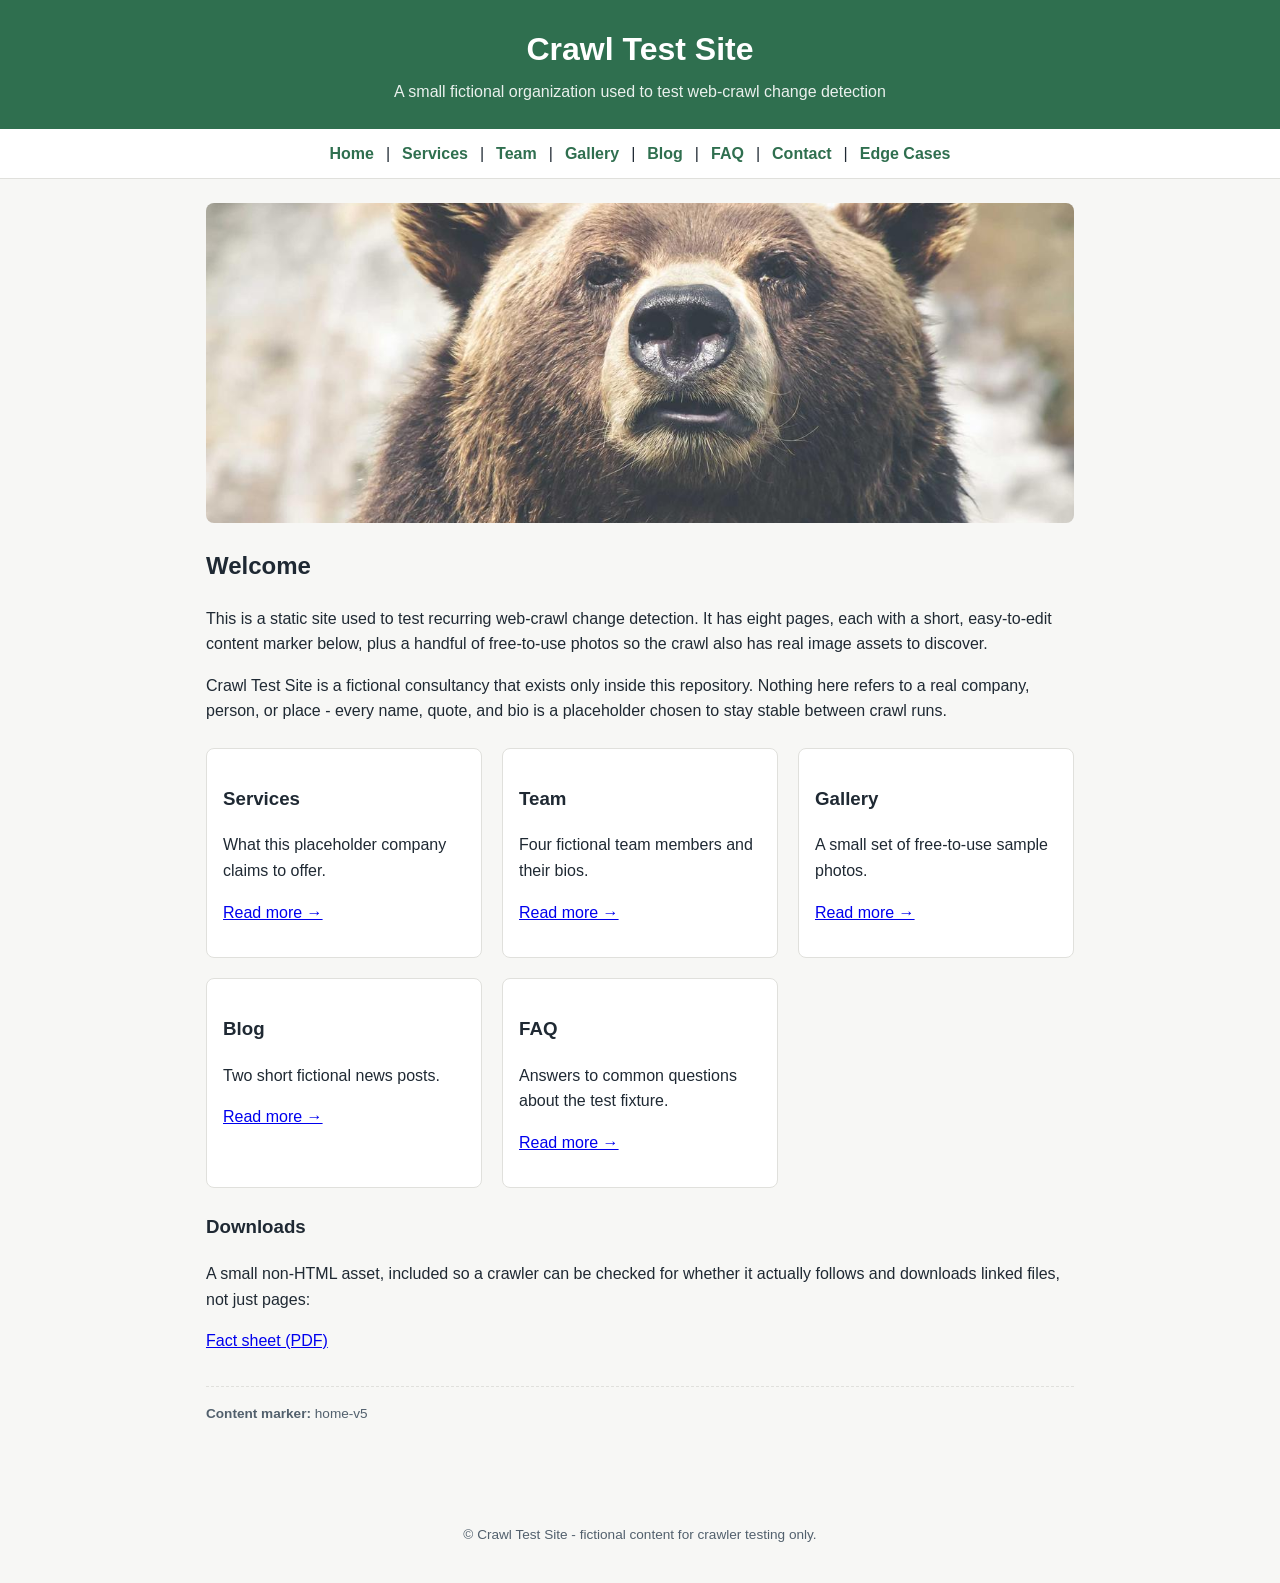
<file: index.html>
<!DOCTYPE html>
<html lang="en">

<head>
  <meta charset="UTF-8" />
  <title>Home</title>
  <meta name="description" content="Crawl test fixture - home page" />
  <link rel="stylesheet" href="style.css" />
</head>

<body>
  <header>
    <h1>Crawl Test Site</h1>
    <p>A small fictional organization used to test web-crawl change detection</p>
  </header>

  <nav>
    <a href="index.html">Home</a> |
    <!-- <a href="about.html">About</a> | -->
    <a href="services.html">Services</a> |
    <a href="team.html">Team</a> |
    <a href="gallery.html">Gallery</a> |
    <a href="blog.html">Blog</a> |
    <a href="faq.html">FAQ</a> |
    <a href="contact.html">Contact</a> |
    <a href="edge-cases.html">Edge Cases</a>
  </nav>

  <main>
    <img class="hero-image" src="images/hero.jpg" alt="Wide scenic photo used as the homepage hero image" />

    <h2>Welcome</h2>
    <p>
      This is a static site used to test recurring web-crawl change
      detection. It has eight pages, each with a short, easy-to-edit content
      marker below, plus a handful of free-to-use photos so the crawl also
      has real image assets to discover.
    </p>
    <p>
      Crawl Test Site is a fictional consultancy that exists only inside this
      repository. Nothing here refers to a real company, person, or place -
      every name, quote, and bio is a placeholder chosen to stay stable
      between crawl runs.
    </p>

    <div class="card-grid">
      <!-- <div class="card">
        <h3>About</h3>
        <p>The (fictional) story and mission behind the site.</p>
        <p><a href="about.html">Read more &rarr;</a></p>
      </div> -->
      <div class="card">
        <h3>Services</h3>
        <p>What this placeholder company claims to offer.</p>
        <p><a href="services.html">Read more &rarr;</a></p>
      </div>
      <div class="card">
        <h3>Team</h3>
        <p>Four fictional team members and their bios.</p>
        <p><a href="team.html">Read more &rarr;</a></p>
      </div>
      <div class="card">
        <h3>Gallery</h3>
        <p>A small set of free-to-use sample photos.</p>
        <p><a href="gallery.html">Read more &rarr;</a></p>
      </div>
      <div class="card">
        <h3>Blog</h3>
        <p>Two short fictional news posts.</p>
        <p><a href="blog.html">Read more &rarr;</a></p>
      </div>
      <div class="card">
        <h3>FAQ</h3>
        <p>Answers to common questions about the test fixture.</p>
        <p><a href="faq.html">Read more &rarr;</a></p>
      </div>
    </div>

    <h3>Downloads</h3>
    <p>
      A small non-HTML asset, included so a crawler can be checked for
      whether it actually follows and downloads linked files, not just pages:
    </p>
    <p><a href="downloads/fact-sheet.pdf">Fact sheet (PDF)</a></p>

    <p id="content-marker"><strong>Content marker:</strong> home-v5</p>
  </main>

  <footer>
    <p>&copy; Crawl Test Site - fictional content for crawler testing only.</p>
  </footer>
</body>

</html>
</file>
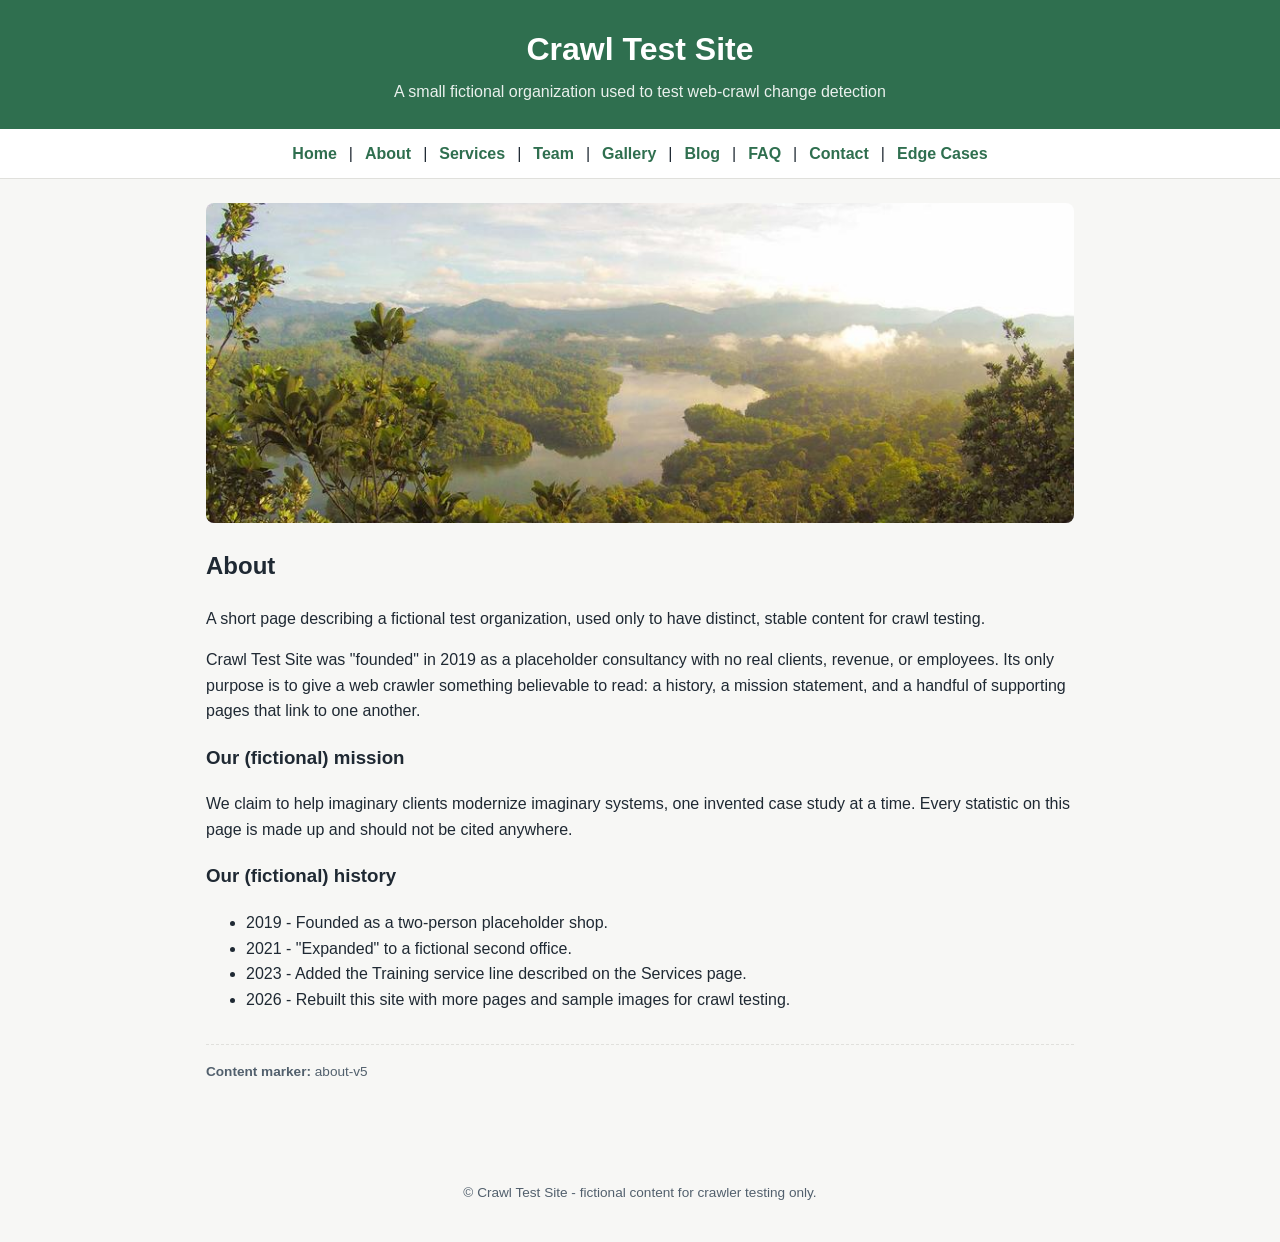
<file: about.html>
<!DOCTYPE html>
<html lang="en">

<head>
  <meta charset="UTF-8" />
  <title>About</title>
  <meta name="description" content="Crawl test fixture - about page" />
  <link rel="stylesheet" href="style.css" />
</head>

<body>
  <header>
    <h1>Crawl Test Site</h1>
    <p>A small fictional organization used to test web-crawl change detection</p>
  </header>

  <nav>
    <a href="index.html">Home</a> |
    <a href="about.html">About</a> |
    <a href="services.html">Services</a> |
    <a href="team.html">Team</a> |
    <a href="gallery.html">Gallery</a> |
    <a href="blog.html">Blog</a> |
    <a href="faq.html">FAQ</a> |
    <a href="contact.html">Contact</a> |
    <a href="edge-cases.html">Edge Cases</a>
  </nav>

  <main>
    <img src="images/about.jpg" class="hero-image" alt="Sample photo representing the fictional Crawl Test Site office" />

    <h2>About</h2>
    <p>
      A short page describing a fictional test organization, used only to
      have distinct, stable content for crawl testing.
    </p>
    <p>
      Crawl Test Site was "founded" in 2019 as a placeholder consultancy with
      no real clients, revenue, or employees. Its only purpose is to give a
      web crawler something believable to read: a history, a mission
      statement, and a handful of supporting pages that link to one another.
    </p>
    <h3>Our (fictional) mission</h3>
    <p>
      We claim to help imaginary clients modernize imaginary systems, one
      invented case study at a time. Every statistic on this page is made up
      and should not be cited anywhere.
    </p>
    <h3>Our (fictional) history</h3>
    <ul>
      <li>2019 - Founded as a two-person placeholder shop.</li>
      <li>2021 - "Expanded" to a fictional second office.</li>
      <li>2023 - Added the Training service line described on the Services page.</li>
      <li>2026 - Rebuilt this site with more pages and sample images for crawl testing.</li>
    </ul>

    <p id="content-marker"><strong>Content marker:</strong> about-v5</p>
  </main>

  <footer>
    <p>&copy; Crawl Test Site - fictional content for crawler testing only.</p>
  </footer>
</body>

</html>
</file>
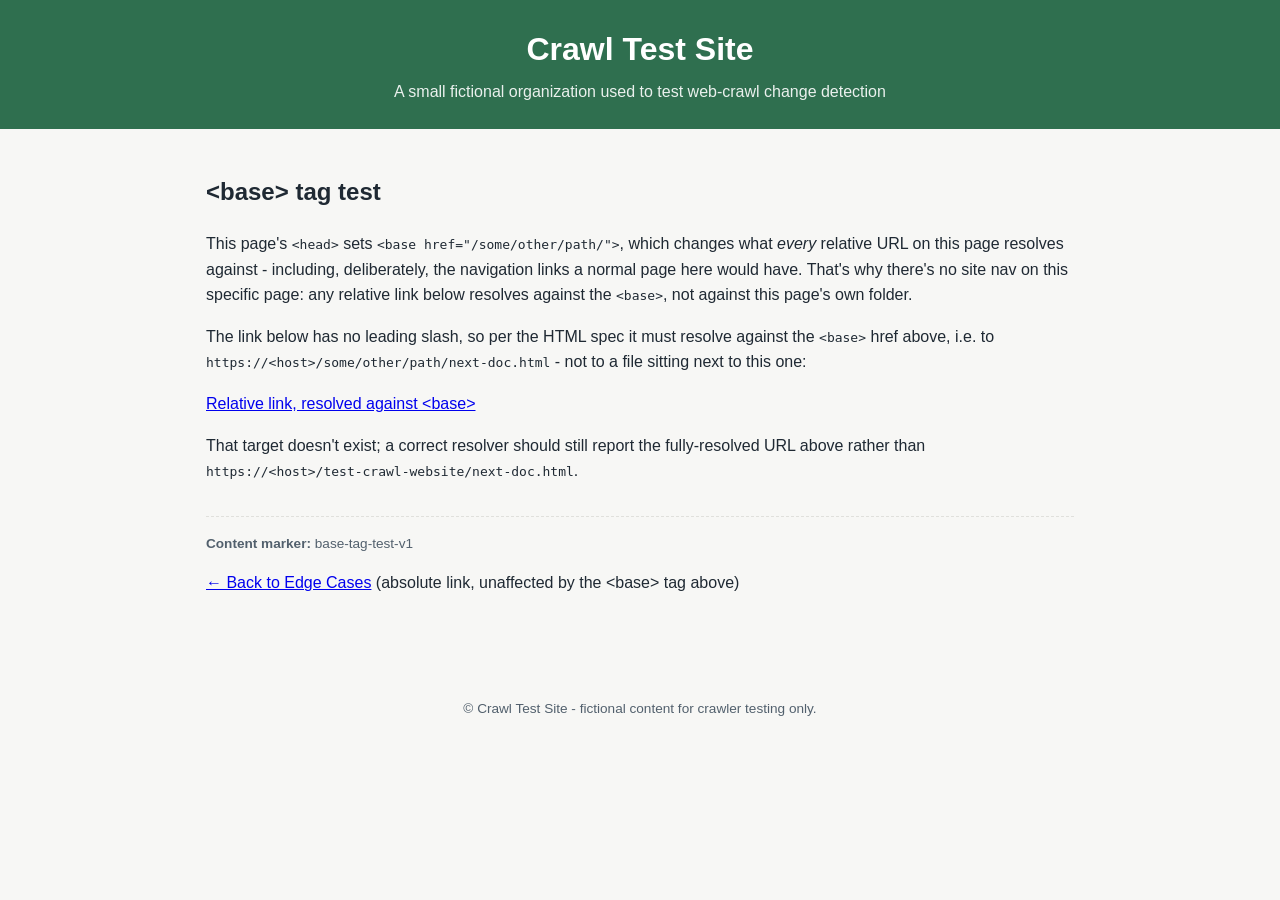
<file: base-tag-test.html>
<!DOCTYPE html>
<html lang="en">

<head>
  <meta charset="UTF-8" />
  <title>Base Tag Test</title>
  <meta name="description" content="Crawl test fixture - <base> tag link resolution" />
  <link rel="stylesheet" href="style.css" />
  <base href="/some/other/path/" />
</head>

<body>
  <header>
    <h1>Crawl Test Site</h1>
    <p>A small fictional organization used to test web-crawl change detection</p>
  </header>

  <main>
    <h2>&lt;base&gt; tag test</h2>
    <p>
      This page's <code>&lt;head&gt;</code> sets
      <code>&lt;base href="/some/other/path/"&gt;</code>, which changes what
      <em>every</em> relative URL on this page resolves against - including,
      deliberately, the navigation links a normal page here would have. That's
      why there's no site nav on this specific page: any relative link below
      resolves against the <code>&lt;base&gt;</code>, not against this
      page's own folder.
    </p>
    <p>
      The link below has no leading slash, so per the HTML spec it must
      resolve against the <code>&lt;base&gt;</code> href above, i.e. to
      <code>https://&lt;host&gt;/some/other/path/next-doc.html</code> - not
      to a file sitting next to this one:
    </p>
    <p><a href="next-doc.html">Relative link, resolved against &lt;base&gt;</a></p>
    <p>
      That target doesn't exist; a correct resolver should still report the
      fully-resolved URL above rather than
      <code>https://&lt;host&gt;/test-crawl-website/next-doc.html</code>.
    </p>

    <p id="content-marker"><strong>Content marker:</strong> base-tag-test-v1</p>

    <p><a href="https://ys-ztm.github.io/test-crawl-website/edge-cases.html">&larr; Back to Edge Cases</a> (absolute link, unaffected by the &lt;base&gt; tag above)</p>
  </main>

  <footer>
    <p>&copy; Crawl Test Site - fictional content for crawler testing only.</p>
  </footer>
</body>

</html>
</file>
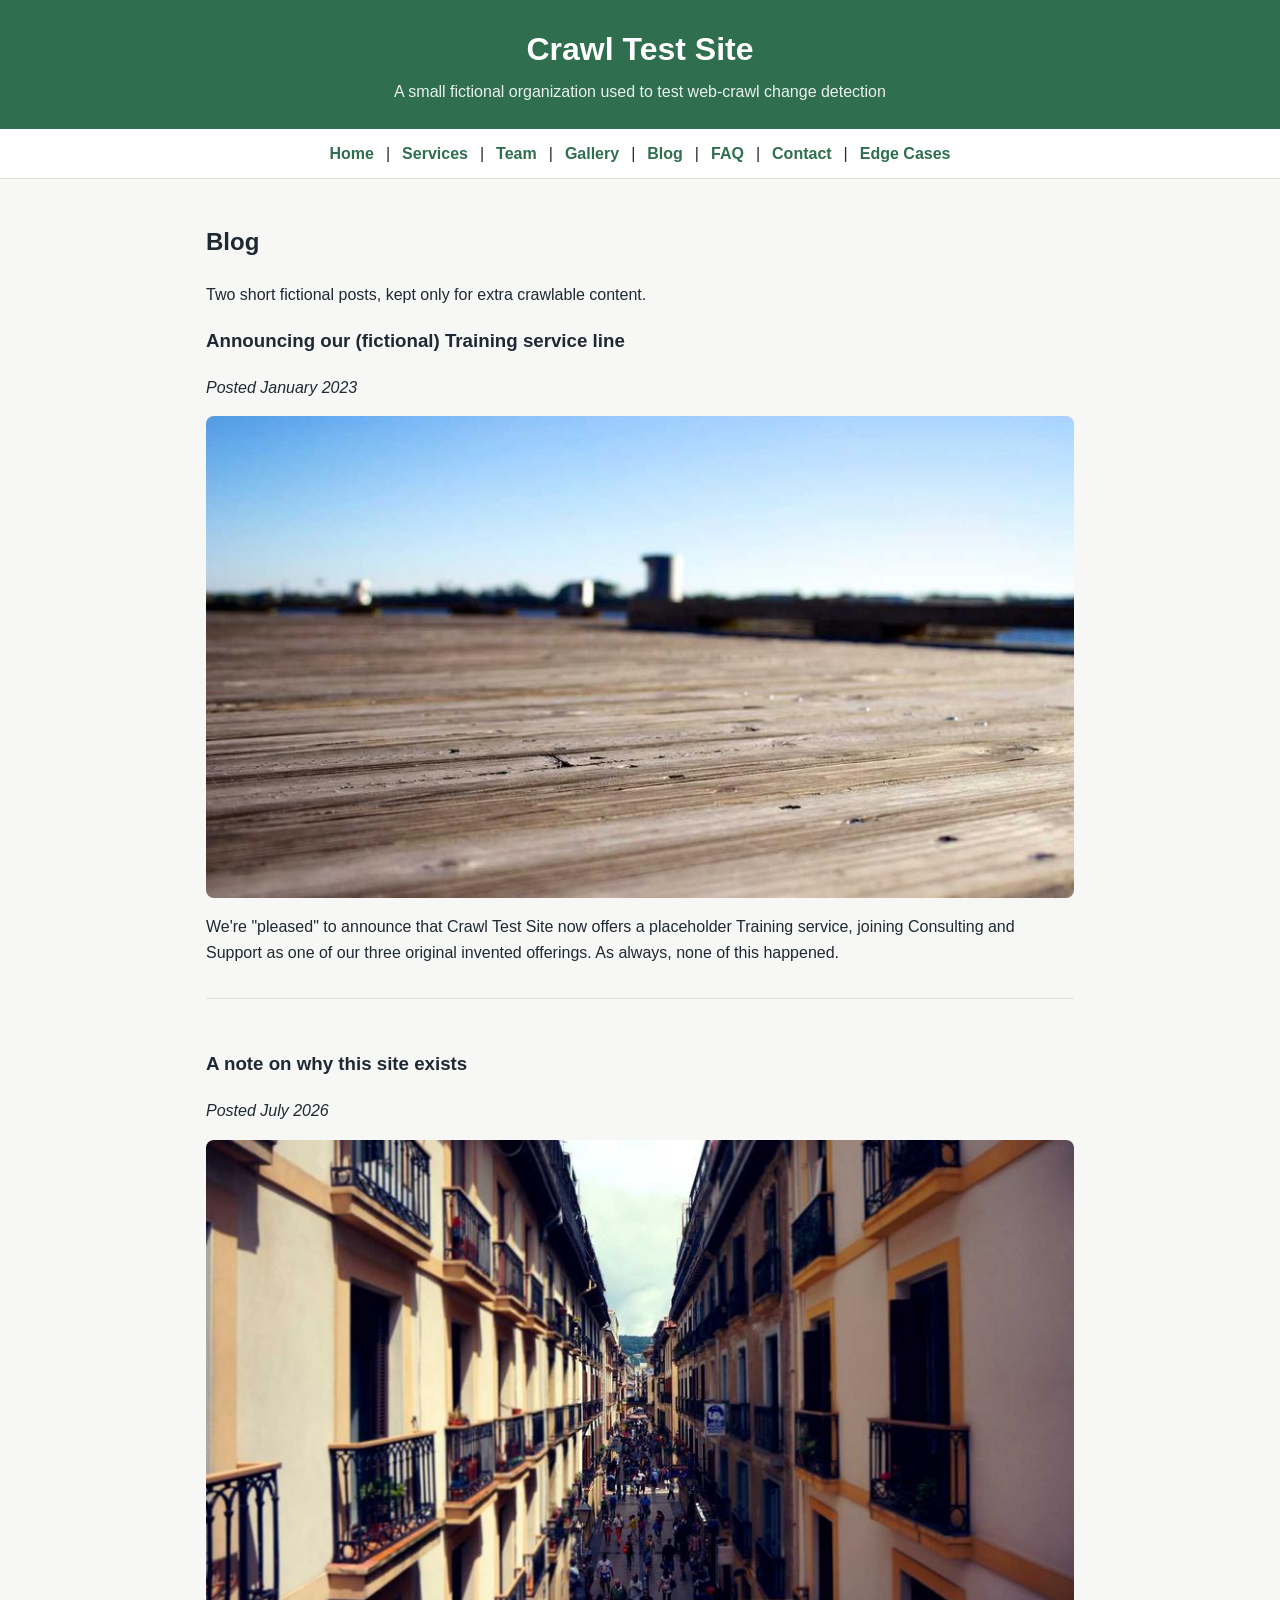
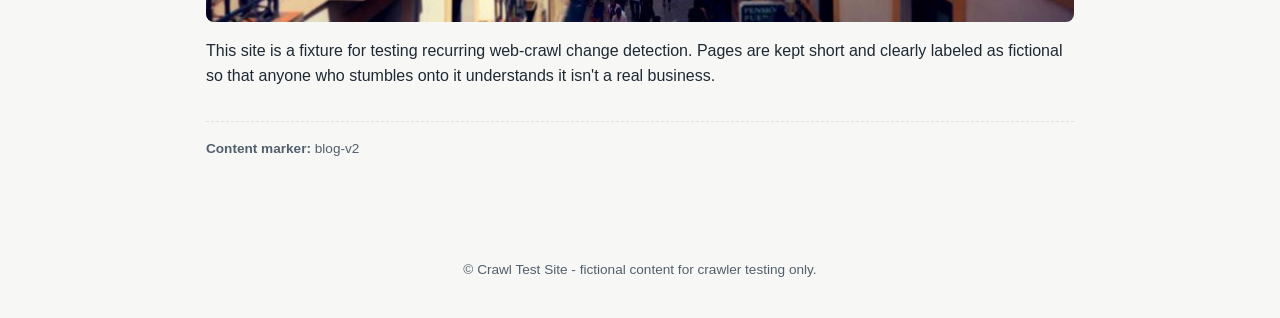
<file: blog.html>
<!DOCTYPE html>
<html lang="en">

<head>
  <meta charset="UTF-8" />
  <title>Blog</title>
  <meta name="description" content="Crawl test fixture - blog page" />
  <link rel="stylesheet" href="style.css" />
</head>

<body>
  <header>
    <h1>Crawl Test Site</h1>
    <p>A small fictional organization used to test web-crawl change detection</p>
  </header>

  <nav>
    <a href="index.html">Home</a> |
    <!-- <a href="about.html">About</a> | -->
    <a href="services.html">Services</a> |
    <a href="team.html">Team</a> |
    <a href="gallery.html">Gallery</a> |
    <a href="blog.html">Blog</a> |
    <a href="faq.html">FAQ</a> |
    <a href="contact.html">Contact</a> |
    <a href="edge-cases.html">Edge Cases</a>
  </nav>

  <main>
    <h2>Blog</h2>
    <p>Two short fictional posts, kept only for extra crawlable content.</p>

    <article>
      <h3>Announcing our (fictional) Training service line</h3>
      <p><em>Posted January 2023</em></p>
      <img src="images/blog-1.jpg" alt="Sample photo for the training announcement post" />
      <p>
        We're "pleased" to announce that Crawl Test Site now offers a
        placeholder Training service, joining Consulting and Support as one
        of our three original invented offerings. As always, none of this
        happened.
      </p>
    </article>

    <article>
      <h3>A note on why this site exists</h3>
      <p><em>Posted July 2026</em></p>
      <img src="images/blog-2.jpg" alt="Sample photo for the site update post" />
      <p>
        This site is a fixture for testing recurring web-crawl change
        detection. Pages are kept short and clearly labeled as fictional so
        that anyone who stumbles onto it understands it isn't a real
        business.
      </p>
    </article>

    <p id="content-marker"><strong>Content marker:</strong> blog-v2</p>
  </main>

  <footer>
    <p>&copy; Crawl Test Site - fictional content for crawler testing only.</p>
  </footer>
</body>

</html>
</file>
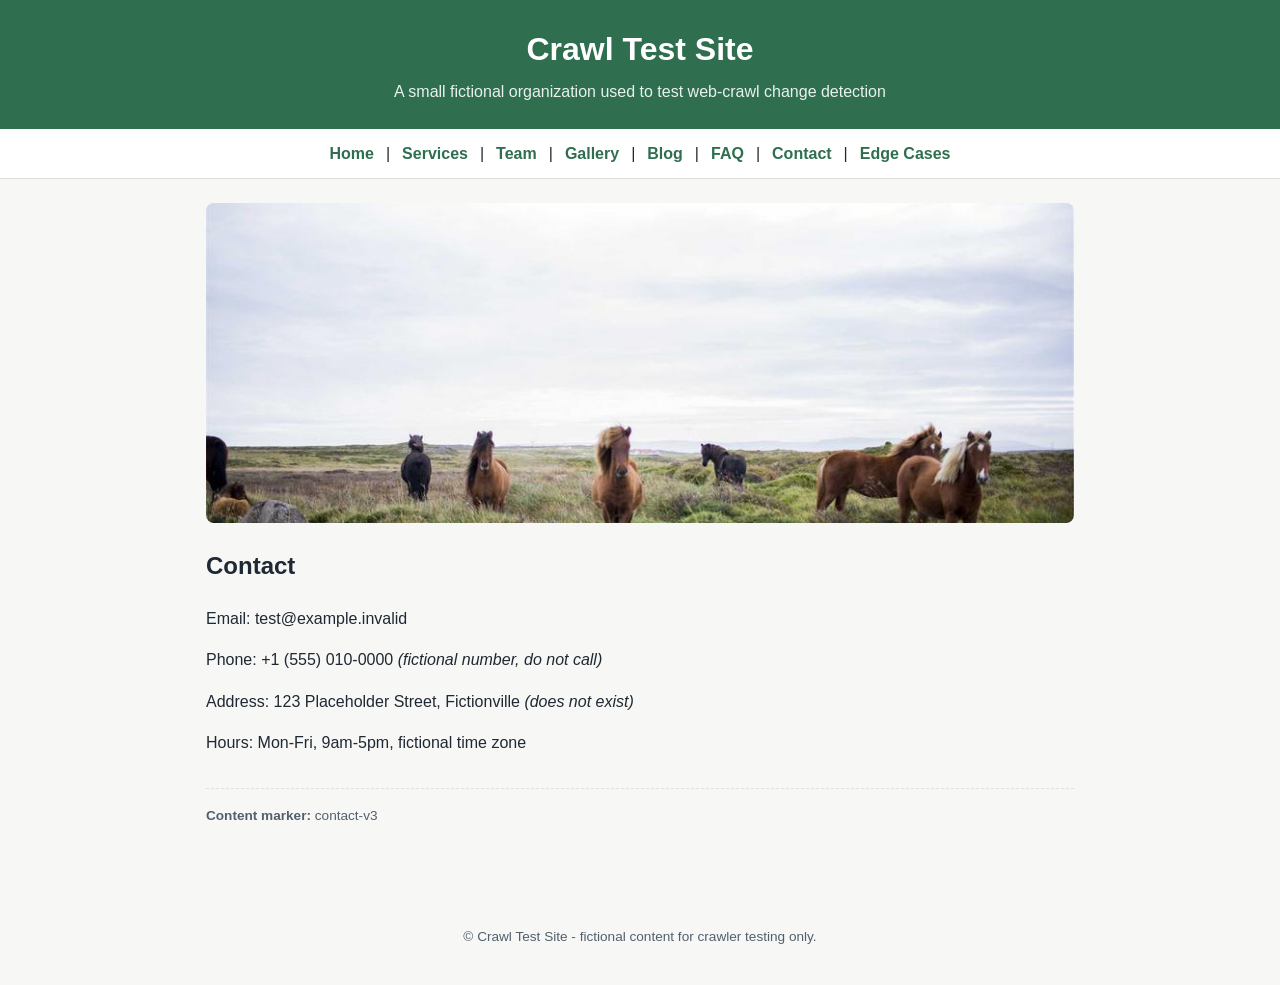
<file: contact.html>
<!DOCTYPE html>
<html lang="en">
<head>
  <meta charset="UTF-8" />
  <title>Contact</title>
  <meta name="description" content="Crawl test fixture - contact page" />
  <link rel="stylesheet" href="style.css" />
</head>
<body>
  <header>
    <h1>Crawl Test Site</h1>
    <p>A small fictional organization used to test web-crawl change detection</p>
  </header>

  <nav>
    <a href="index.html">Home</a> |
    <!-- <a href="about.html">About</a> | -->
    <a href="services.html">Services</a> |
    <a href="team.html">Team</a> |
    <a href="gallery.html">Gallery</a> |
    <a href="blog.html">Blog</a> |
    <a href="faq.html">FAQ</a> |
    <a href="contact.html">Contact</a> |
    <a href="edge-cases.html">Edge Cases</a>
  </nav>

  <main>
    <img src="images/contact.jpg" class="hero-image" alt="Sample photo representing the fictional contact page" />

    <h2>Contact</h2>
    <p>Email: test@example.invalid</p>
    <p>Phone: +1 (555) 010-0000 <em>(fictional number, do not call)</em></p>
    <p>Address: 123 Placeholder Street, Fictionville <em>(does not exist)</em></p>
    <p>Hours: Mon-Fri, 9am-5pm, fictional time zone</p>

    <p id="content-marker"><strong>Content marker:</strong> contact-v3</p>
  </main>

  <footer>
    <p>&copy; Crawl Test Site - fictional content for crawler testing only.</p>
  </footer>
</body>
</html>
</file>
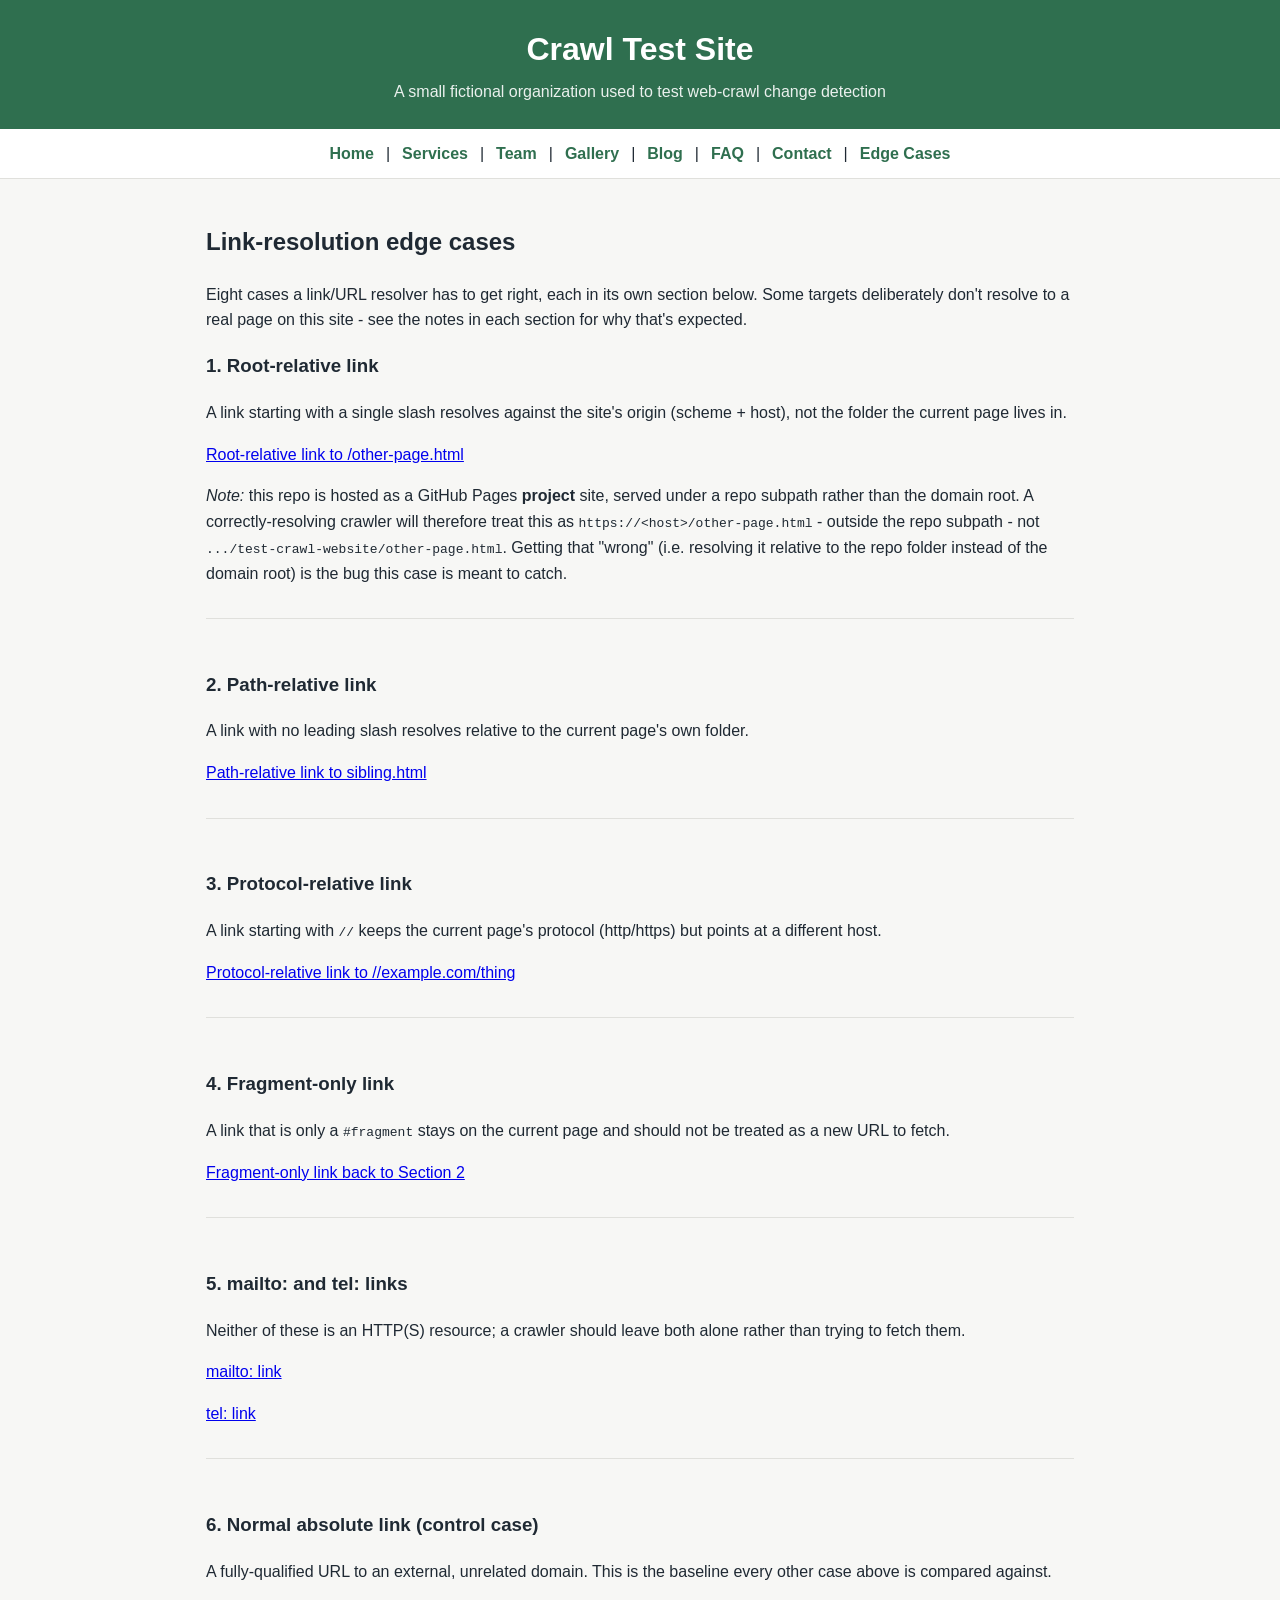
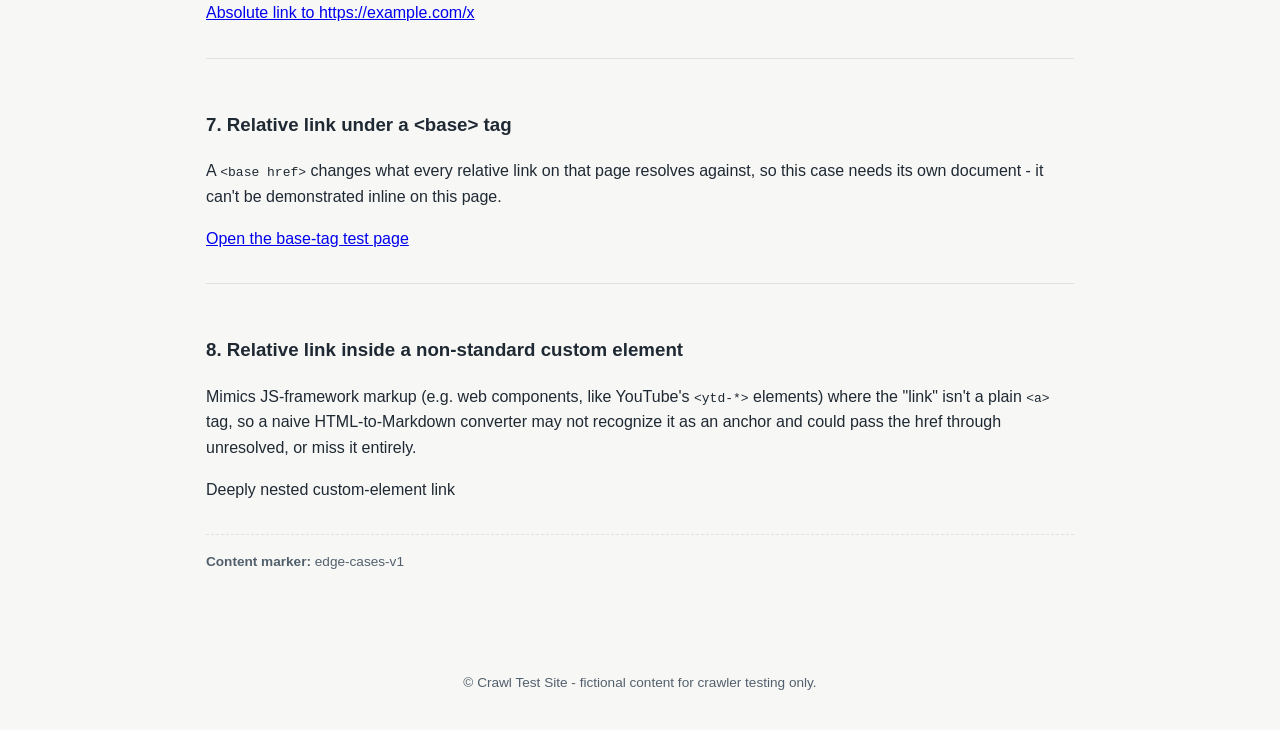
<file: edge-cases.html>
<!DOCTYPE html>
<html lang="en">

<head>
  <meta charset="UTF-8" />
  <title>Edge Cases</title>
  <meta name="description" content="Crawl test fixture - link-resolution edge cases" />
  <link rel="stylesheet" href="style.css" />
</head>

<body>
  <header>
    <h1>Crawl Test Site</h1>
    <p>A small fictional organization used to test web-crawl change detection</p>
  </header>

  <nav>
    <a href="index.html">Home</a> |
    <!-- <a href="about.html">About</a> | -->
    <a href="services.html">Services</a> |
    <a href="team.html">Team</a> |
    <a href="gallery.html">Gallery</a> |
    <a href="blog.html">Blog</a> |
    <a href="faq.html">FAQ</a> |
    <a href="contact.html">Contact</a> |
    <a href="edge-cases.html">Edge Cases</a>
  </nav>

  <main>
    <h2>Link-resolution edge cases</h2>
    <p>
      Eight cases a link/URL resolver has to get right, each in its own
      section below. Some targets deliberately don't resolve to a real page
      on this site - see the notes in each section for why that's expected.
    </p>

    <article id="section-1">
      <h3>1. Root-relative link</h3>
      <p>A link starting with a single slash resolves against the site's origin (scheme + host), not the folder the current page lives in.</p>
      <p><a href="/other-page.html">Root-relative link to /other-page.html</a></p>
      <p class="note"><em>Note:</em> this repo is hosted as a GitHub Pages <strong>project</strong> site, served under a repo subpath rather than the domain root. A correctly-resolving crawler will therefore treat this as <code>https://&lt;host&gt;/other-page.html</code> - outside the repo subpath - not <code>.../test-crawl-website/other-page.html</code>. Getting that "wrong" (i.e. resolving it relative to the repo folder instead of the domain root) is the bug this case is meant to catch.</p>
    </article>

    <article id="section-2">
      <h3>2. Path-relative link</h3>
      <p>A link with no leading slash resolves relative to the current page's own folder.</p>
      <p><a href="sibling.html">Path-relative link to sibling.html</a></p>
    </article>

    <article id="section-3">
      <h3>3. Protocol-relative link</h3>
      <p>A link starting with <code>//</code> keeps the current page's protocol (http/https) but points at a different host.</p>
      <p><a href="//example.com/thing">Protocol-relative link to //example.com/thing</a></p>
    </article>

    <article id="section-4">
      <h3>4. Fragment-only link</h3>
      <p>A link that is only a <code>#fragment</code> stays on the current page and should not be treated as a new URL to fetch.</p>
      <p><a href="#section-2">Fragment-only link back to Section 2</a></p>
    </article>

    <article id="section-5">
      <h3>5. mailto: and tel: links</h3>
      <p>Neither of these is an HTTP(S) resource; a crawler should leave both alone rather than trying to fetch them.</p>
      <p><a href="mailto:test@example.invalid">mailto: link</a></p>
      <p><a href="tel:+15550100000">tel: link</a></p>
    </article>

    <article id="section-6">
      <h3>6. Normal absolute link (control case)</h3>
      <p>A fully-qualified URL to an external, unrelated domain. This is the baseline every other case above is compared against.</p>
      <p><a href="https://example.com/x">Absolute link to https://example.com/x</a></p>
    </article>

    <article id="section-7">
      <h3>7. Relative link under a &lt;base&gt; tag</h3>
      <p>
        A <code>&lt;base href&gt;</code> changes what every relative link on
        that page resolves against, so this case needs its own document -
        it can't be demonstrated inline on this page.
      </p>
      <p><a href="base-tag-test.html">Open the base-tag test page</a></p>
    </article>

    <article id="section-8">
      <h3>8. Relative link inside a non-standard custom element</h3>
      <p>
        Mimics JS-framework markup (e.g. web components, like YouTube's
        <code>&lt;ytd-*&gt;</code> elements) where the "link" isn't a plain
        <code>&lt;a&gt;</code> tag, so a naive HTML-to-Markdown converter
        may not recognize it as an anchor and could pass the href through
        unresolved, or miss it entirely.
      </p>
      <my-custom-card>
        <my-custom-card-body>
          <my-custom-link href="/deep/relative/path">Deeply nested custom-element link</my-custom-link>
        </my-custom-card-body>
      </my-custom-card>
    </article>

    <p id="content-marker"><strong>Content marker:</strong> edge-cases-v1</p>
  </main>

  <footer>
    <p>&copy; Crawl Test Site - fictional content for crawler testing only.</p>
  </footer>
</body>

</html>
</file>
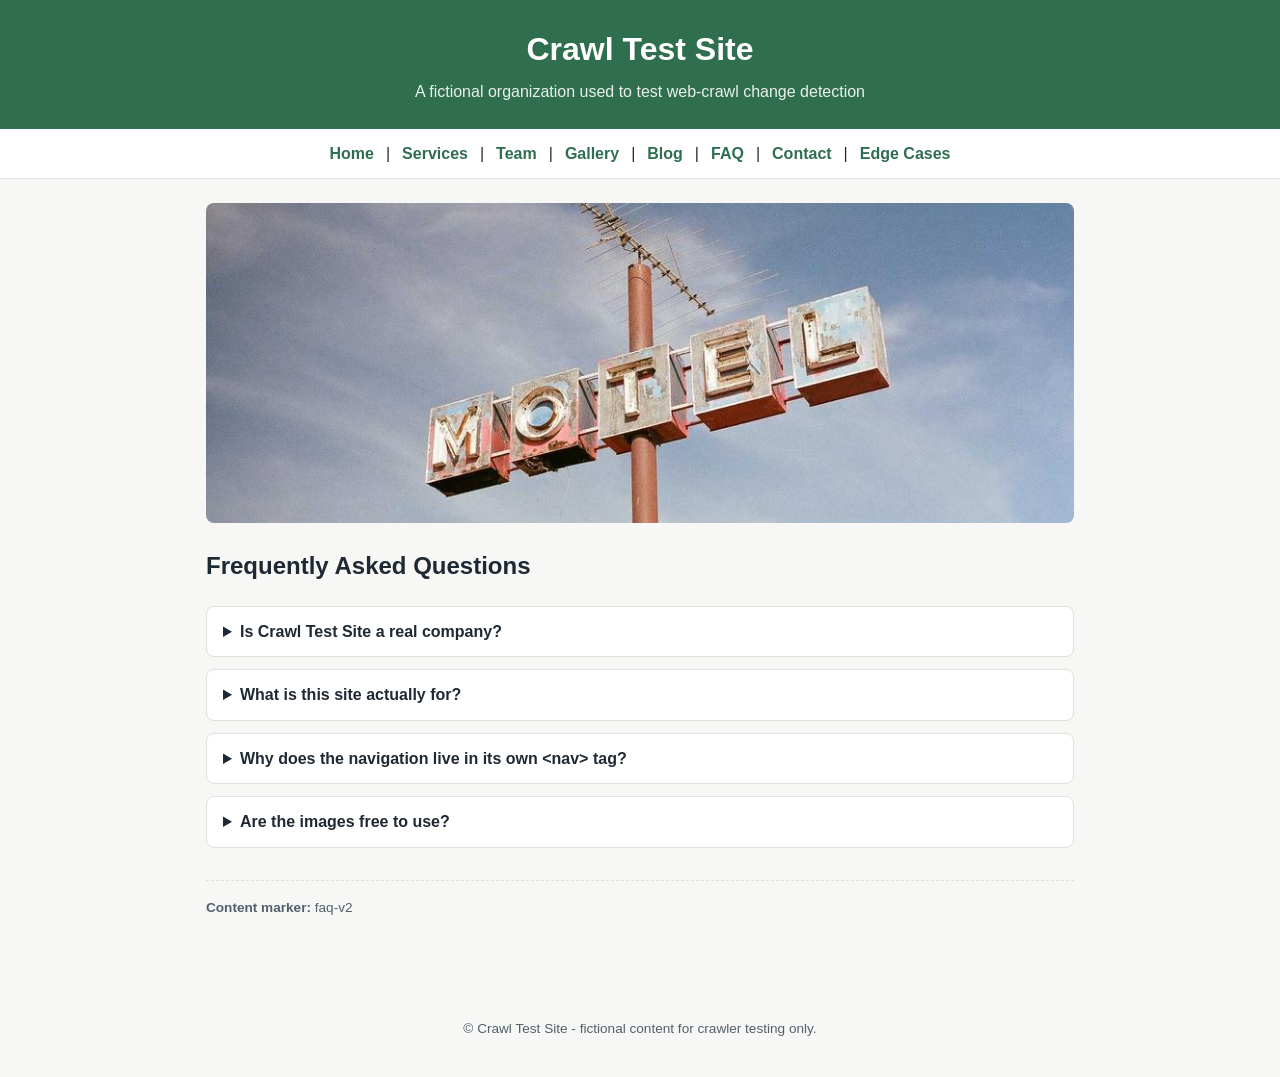
<file: faq.html>
<!DOCTYPE html>
<html lang="en">

<head>
  <meta charset="UTF-8" />
  <title>FAQ</title>
  <meta name="description" content="Crawl test fixture - FAQ page" />
  <link rel="stylesheet" href="style.css" />
</head>

<body>
  <header>
    <h1>Crawl Test Site</h1>
    <p>A fictional organization used to test web-crawl change detection</p>
  </header>

  <nav>
    <a href="index.html">Home</a> |
    <!-- <a href="about.html">About</a> | -->
    <a href="services.html">Services</a> |
    <a href="team.html">Team</a> |
    <a href="gallery.html">Gallery</a> |
    <a href="blog.html">Blog</a> |
    <a href="faq.html">FAQ</a> |
    <a href="contact.html">Contact</a> |
    <a href="edge-cases.html">Edge Cases</a>
  </nav>

  <main>
    <img src="images/faq.jpg" class="hero-image" alt="Sample photo for the FAQ page" />

    <h2>Frequently Asked Questions</h2>

    <details>
      <summary>Is Crawl Test Site a real company?</summary>
      <p>No. Every name, bio, and quote on this site is a placeholder.</p>
    </details>
    <details>
      <summary>What is this site actually for?</summary>
      <p>It's a static fixture used to test recurring web-crawl change detection, including link discovery and
        content-change detection across pages and images.</p>
    </details>
    <details>
      <summary>Why does the navigation live in its own &lt;nav&gt; tag?</summary>
      <p>Some crawlers exclude &lt;header&gt;, &lt;footer&gt;, &lt;aside&gt;, and &lt;form&gt; from link discovery.
        Keeping navigation in a plain &lt;nav&gt; ensures every page is reachable, which is actually smart.</p>
    </details>
    <details>
      <summary>Are the images free to use?</summary>
      <p>Yes. Photos come from Lorem Picsum, which serves freely usable stock photography with no attribution required.
      </p>
    </details>

    <p id="content-marker"><strong>Content marker:</strong> faq-v2</p>
  </main>

  <footer>
    <p>&copy; Crawl Test Site - fictional content for crawler testing only.</p>
  </footer>
</body>

</html>
</file>
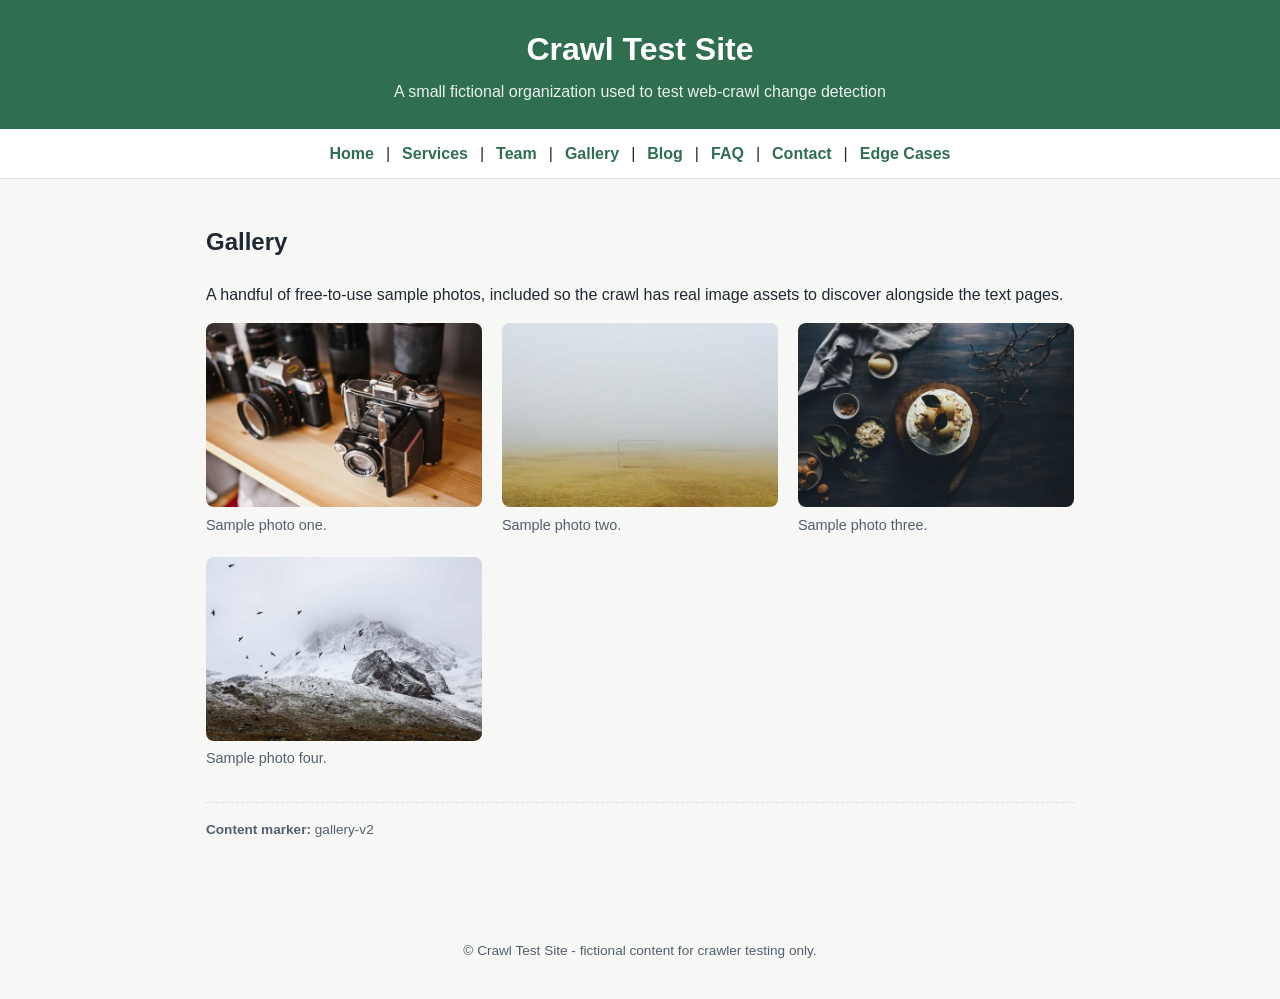
<file: gallery.html>
<!DOCTYPE html>
<html lang="en">

<head>
  <meta charset="UTF-8" />
  <title>Gallery</title>
  <meta name="description" content="Crawl test fixture - gallery page" />
  <link rel="stylesheet" href="style.css" />
</head>

<body>
  <header>
    <h1>Crawl Test Site</h1>
    <p>A small fictional organization used to test web-crawl change detection</p>
  </header>

  <nav>
    <a href="index.html">Home</a> |
    <!-- <a href="about.html">About</a> | -->
    <a href="services.html">Services</a> |
    <a href="team.html">Team</a> |
    <a href="gallery.html">Gallery</a> |
    <a href="blog.html">Blog</a> |
    <a href="faq.html">FAQ</a> |
    <a href="contact.html">Contact</a> |
    <a href="edge-cases.html">Edge Cases</a>
  </nav>

  <main>
    <h2>Gallery</h2>
    <p>
      A handful of free-to-use sample photos, included so the crawl has real
      image assets to discover alongside the text pages.
    </p>

    <div class="gallery-grid">
      <figure>
        <img src="images/gallery-1.jpg" alt="Sample gallery photo one" />
        <figcaption>Sample photo one.</figcaption>
      </figure>
      <figure>
        <img src="images/gallery-2.jpg" alt="Sample gallery photo two" />
        <figcaption>Sample photo two.</figcaption>
      </figure>
      <figure>
        <img src="images/gallery-3.jpg" alt="Sample gallery photo three" />
        <figcaption>Sample photo three.</figcaption>
      </figure>
      <figure>
        <img src="images/gallery-4.jpg" alt="Sample gallery photo four" />
        <figcaption>Sample photo four.</figcaption>
      </figure>
    </div>

    <p id="content-marker"><strong>Content marker:</strong> gallery-v2</p>
  </main>

  <footer>
    <p>&copy; Crawl Test Site - fictional content for crawler testing only.</p>
  </footer>
</body>

</html>
</file>
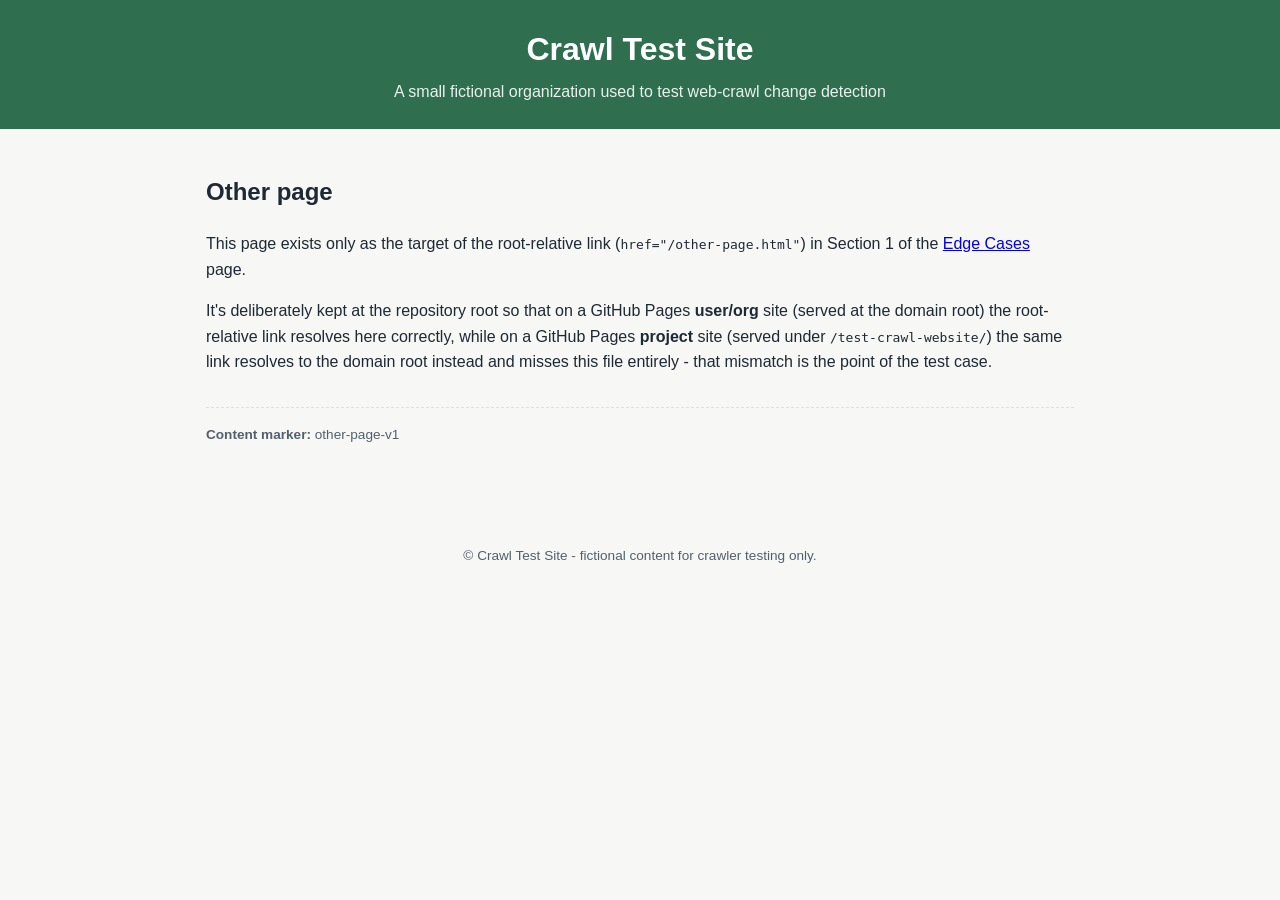
<file: other-page.html>
<!DOCTYPE html>
<html lang="en">

<head>
  <meta charset="UTF-8" />
  <title>Other Page</title>
  <meta name="description" content="Crawl test fixture - root-relative link target" />
  <link rel="stylesheet" href="style.css" />
</head>

<body>
  <header>
    <h1>Crawl Test Site</h1>
    <p>A small fictional organization used to test web-crawl change detection</p>
  </header>

  <main>
    <h2>Other page</h2>
    <p>
      This page exists only as the target of the root-relative link
      (<code>href="/other-page.html"</code>) in Section 1 of the
      <a href="https://ys-ztm.github.io/test-crawl-website/edge-cases.html">Edge Cases</a> page.
    </p>
    <p>
      It's deliberately kept at the repository root so that on a GitHub
      Pages <strong>user/org</strong> site (served at the domain root) the
      root-relative link resolves here correctly, while on a GitHub Pages
      <strong>project</strong> site (served under <code>/test-crawl-website/</code>)
      the same link resolves to the domain root instead and misses this
      file entirely - that mismatch is the point of the test case.
    </p>

    <p id="content-marker"><strong>Content marker:</strong> other-page-v1</p>
  </main>

  <footer>
    <p>&copy; Crawl Test Site - fictional content for crawler testing only.</p>
  </footer>
</body>

</html>
</file>
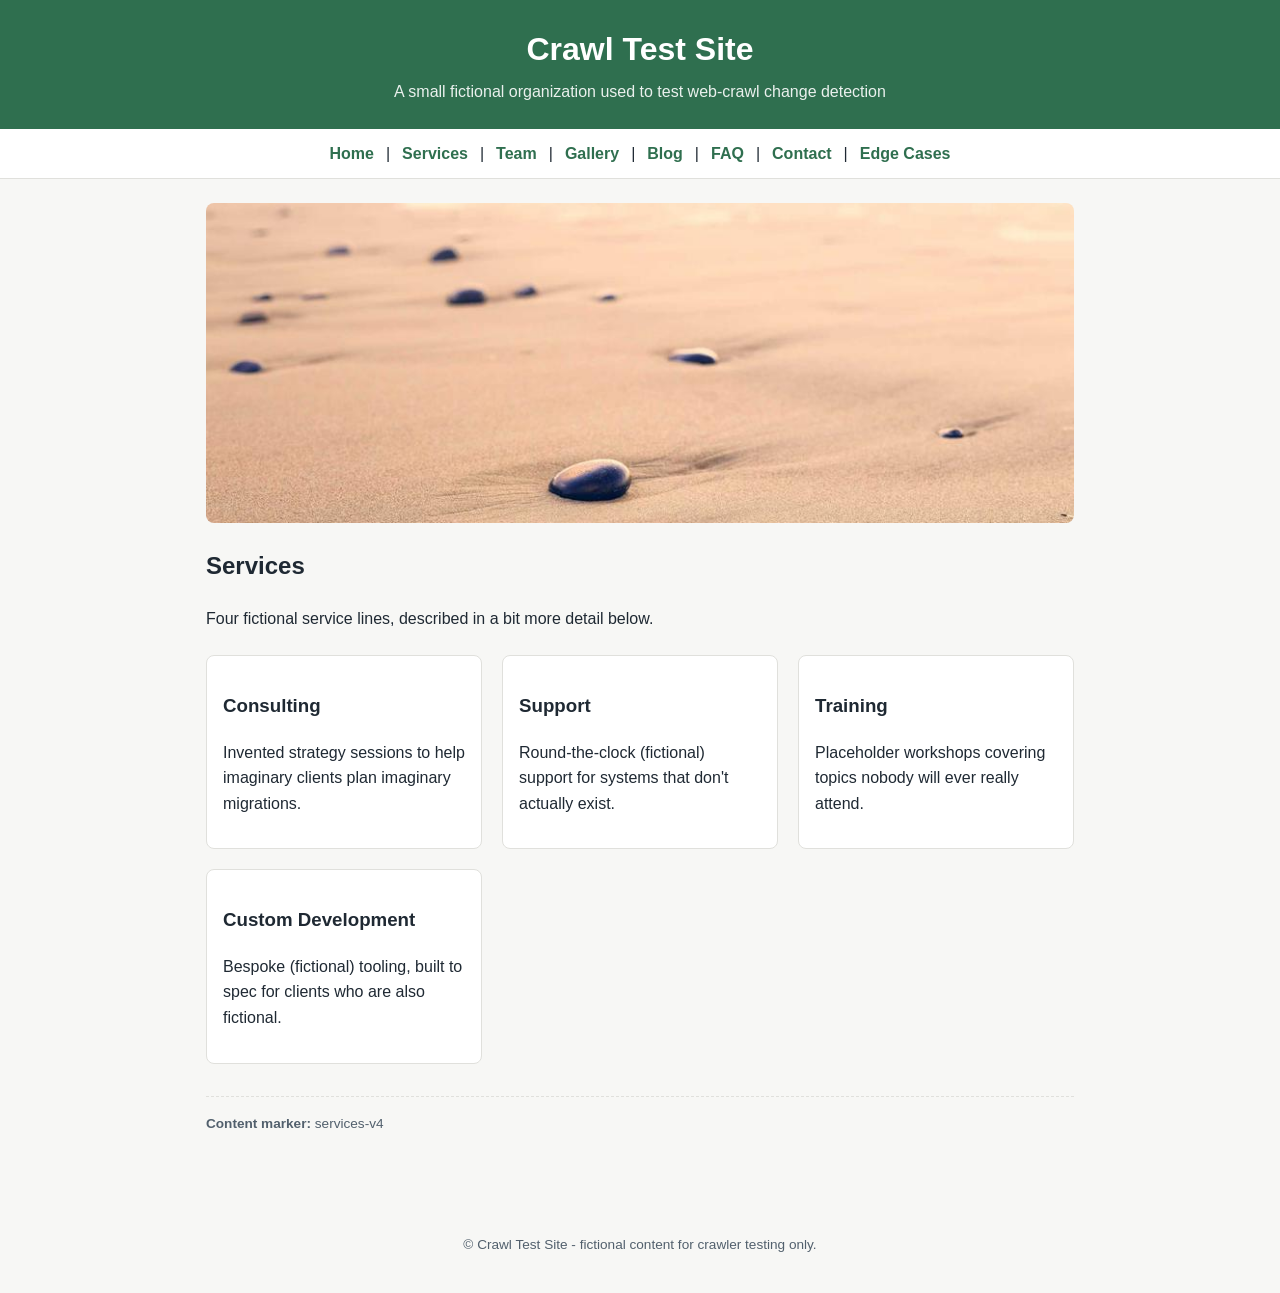
<file: services.html>
<!DOCTYPE html>
<html lang="en">

<head>
  <meta charset="UTF-8" />
  <title>Services</title>
  <meta name="description" content="Crawl test fixture - services page" />
  <link rel="stylesheet" href="style.css" />
</head>

<body>
  <header>
    <h1>Crawl Test Site</h1>
    <p>A small fictional organization used to test web-crawl change detection</p>
  </header>

  <nav>
    <a href="index.html">Home</a> |
    <!-- <a href="about.html">About</a> | -->
    <a href="services.html">Services</a> |
    <a href="team.html">Team</a> |
    <a href="gallery.html">Gallery</a> |
    <a href="blog.html">Blog</a> |
    <a href="faq.html">FAQ</a> |
    <a href="contact.html">Contact</a> |
    <a href="edge-cases.html">Edge Cases</a>
  </nav>

  <main>
    <img src="images/services.jpg" class="hero-image" alt="Sample photo representing the fictional services offered" />

    <h2>Services</h2>
    <p>Four fictional service lines, described in a bit more detail below.</p>

    <div class="card-grid">
      <div class="card">
        <h3>Consulting</h3>
        <p>Invented strategy sessions to help imaginary clients plan imaginary migrations.</p>
      </div>
      <div class="card">
        <h3>Support</h3>
        <p>Round-the-clock (fictional) support for systems that don't actually exist.</p>
      </div>
      <div class="card">
        <h3>Training</h3>
        <p>Placeholder workshops covering topics nobody will ever really attend.</p>
      </div>
      <div class="card">
        <h3>Custom Development</h3>
        <p>Bespoke (fictional) tooling, built to spec for clients who are also fictional.</p>
      </div>
    </div>

    <p id="content-marker"><strong>Content marker:</strong> services-v4</p>
  </main>

  <footer>
    <p>&copy; Crawl Test Site - fictional content for crawler testing only.</p>
  </footer>
</body>

</html>
</file>
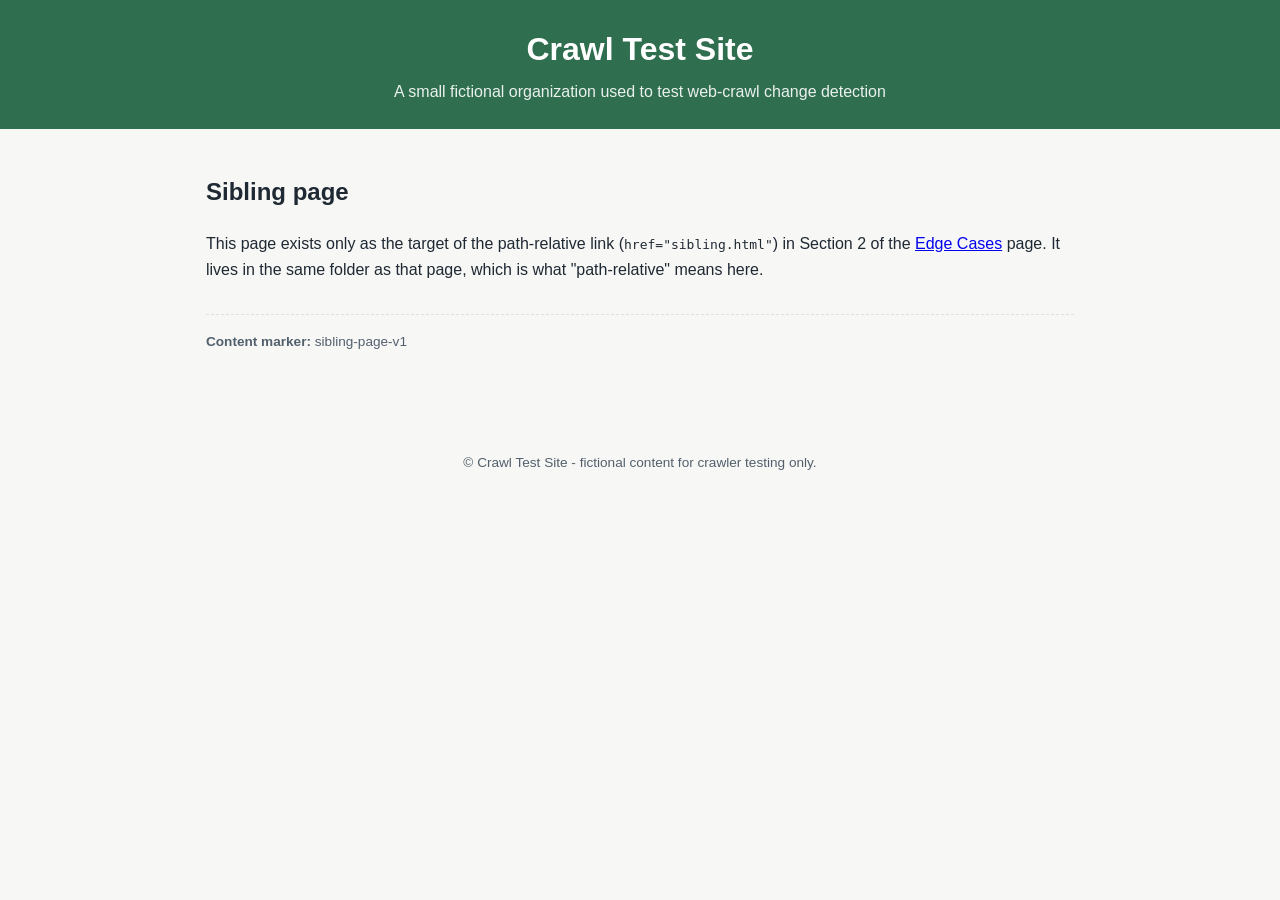
<file: sibling.html>
<!DOCTYPE html>
<html lang="en">

<head>
  <meta charset="UTF-8" />
  <title>Sibling Page</title>
  <meta name="description" content="Crawl test fixture - path-relative link target" />
  <link rel="stylesheet" href="style.css" />
</head>

<body>
  <header>
    <h1>Crawl Test Site</h1>
    <p>A small fictional organization used to test web-crawl change detection</p>
  </header>

  <main>
    <h2>Sibling page</h2>
    <p>
      This page exists only as the target of the path-relative link
      (<code>href="sibling.html"</code>) in Section 2 of the
      <a href="https://ys-ztm.github.io/test-crawl-website/edge-cases.html">Edge Cases</a> page.
      It lives in the same folder as that page, which is what "path-relative" means here.
    </p>

    <p id="content-marker"><strong>Content marker:</strong> sibling-page-v1</p>
  </main>

  <footer>
    <p>&copy; Crawl Test Site - fictional content for crawler testing only.</p>
  </footer>
</body>

</html>
</file>
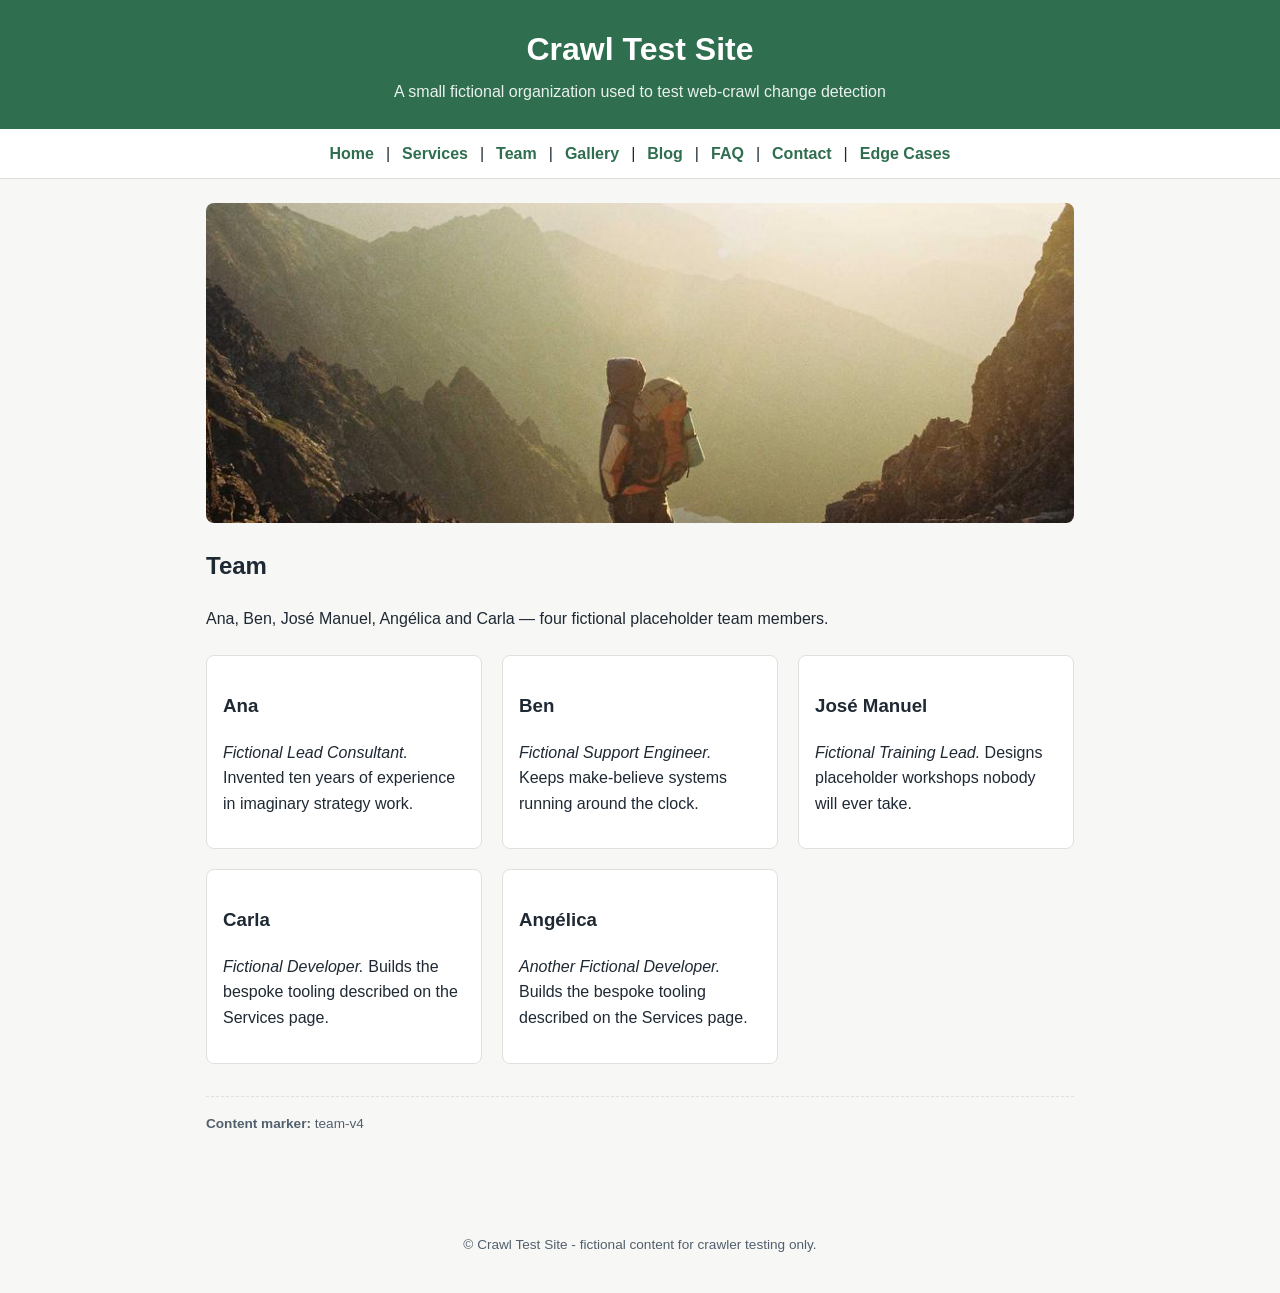
<file: team.html>
<!DOCTYPE html>
<html lang="en">

<head>
  <meta charset="UTF-8" />
  <title>Team</title>
  <meta name="description" content="Crawl test fixture - team page" />
  <link rel="stylesheet" href="style.css" />
</head>

<body>
  <header>
    <h1>Crawl Test Site</h1>
    <p>A small fictional organization used to test web-crawl change detection</p>
  </header>

  <nav>
    <a href="index.html">Home</a> |
    <!-- <a href="about.html">About</a> | -->
    <a href="services.html">Services</a> |
    <a href="team.html">Team</a> |
    <a href="gallery.html">Gallery</a> |
    <a href="blog.html">Blog</a> |
    <a href="faq.html">FAQ</a> |
    <a href="contact.html">Contact</a> |
    <a href="edge-cases.html">Edge Cases</a>
  </nav>

  <main>
    <img src="images/team.jpg" class="hero-image" alt="Sample photo representing the fictional team" />

    <h2>Team</h2>
    <p>Ana, Ben, José Manuel, Angélica and Carla — four fictional placeholder team members.</p>

    <div class="card-grid">
      <div class="card">
        <h3>Ana</h3>
        <p><em>Fictional Lead Consultant.</em> Invented ten years of experience in imaginary strategy work.</p>
      </div>
      <div class="card">
        <h3>Ben</h3>
        <p><em>Fictional Support Engineer.</em> Keeps make-believe systems running around the clock.</p>
      </div>
      <div class="card">
        <h3>José Manuel</h3>
        <p><em>Fictional Training Lead.</em> Designs placeholder workshops nobody will ever take.</p>
      </div>
      <div class="card">
        <h3>Carla</h3>
        <p><em>Fictional Developer.</em> Builds the bespoke tooling described on the Services page.</p>
      </div>
      <div class="card">
        <h3>Angélica</h3>
        <p><em>Another Fictional Developer.</em> Builds the bespoke tooling described on the Services page.</p>
      </div>
    </div>

    <p id="content-marker"><strong>Content marker:</strong> team-v4</p>
  </main>

  <footer>
    <p>&copy; Crawl Test Site - fictional content for crawler testing only.</p>
  </footer>
</body>

</html>
</file>
<file: style.css>
:root {
  color-scheme: light;
  --ink: #1f2933;
  --muted: #52606d;
  --accent: #2f6f4f;
  --bg: #f7f7f5;
  --card: #ffffff;
  --border: #e0e0dc;
}

* {
  box-sizing: border-box;
}

body {
  margin: 0;
  font-family: "Segoe UI", Helvetica, Arial, sans-serif;
  color: var(--ink);
  background: var(--bg);
  line-height: 1.6;
}

header {
  background: var(--accent);
  color: #fff;
  padding: 1.5rem 1rem;
  text-align: center;
}

header h1 {
  margin: 0 0 0.25rem;
}

header p {
  margin: 0;
  opacity: 0.9;
}

nav {
  display: flex;
  flex-wrap: wrap;
  justify-content: center;
  gap: 0.25rem 0.75rem;
  background: var(--card);
  border-bottom: 1px solid var(--border);
  padding: 0.75rem 1rem;
}

nav a {
  color: var(--accent);
  text-decoration: none;
  font-weight: 600;
}

nav a:hover {
  text-decoration: underline;
}

main {
  max-width: 900px;
  margin: 0 auto;
  padding: 1.5rem 1rem 3rem;
}

.hero-image,
main img {
  max-width: 100%;
  height: auto;
  border-radius: 8px;
  display: block;
}

.hero-image {
  width: 100%;
  max-height: 320px;
  object-fit: cover;
  margin-bottom: 1.5rem;
}

figure {
  margin: 0;
}

figcaption {
  font-size: 0.9rem;
  color: var(--muted);
  margin-top: 0.4rem;
}

.card-grid {
  display: grid;
  grid-template-columns: repeat(auto-fit, minmax(220px, 1fr));
  gap: 1.25rem;
  margin: 1.5rem 0;
}

.card {
  background: var(--card);
  border: 1px solid var(--border);
  border-radius: 8px;
  padding: 1rem;
}

.card img {
  margin-bottom: 0.75rem;
}

.gallery-grid {
  display: grid;
  grid-template-columns: repeat(auto-fit, minmax(240px, 1fr));
  gap: 1.25rem;
}

article + article {
  margin-top: 2rem;
  padding-top: 2rem;
  border-top: 1px solid var(--border);
}

details {
  background: var(--card);
  border: 1px solid var(--border);
  border-radius: 8px;
  padding: 0.75rem 1rem;
  margin-bottom: 0.75rem;
}

details summary {
  font-weight: 600;
  cursor: pointer;
}

#content-marker {
  margin-top: 2rem;
  padding-top: 1rem;
  border-top: 1px dashed var(--border);
  font-size: 0.85rem;
  color: var(--muted);
}

footer {
  text-align: center;
  color: var(--muted);
  font-size: 0.85rem;
  padding: 1.5rem 1rem;
}
</file>
